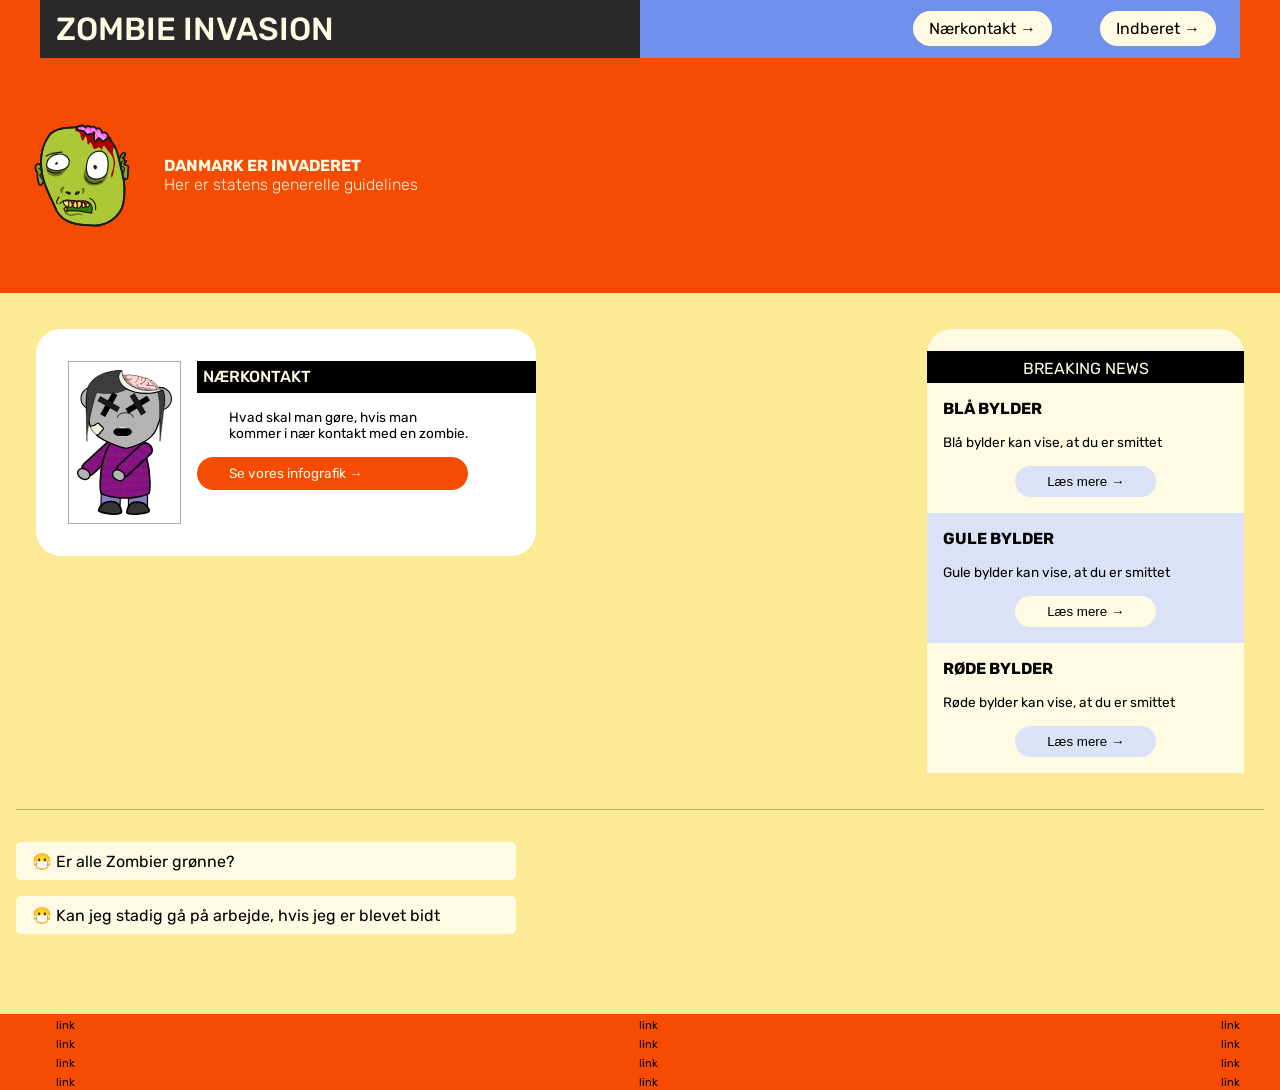
<file: index.html>
<!DOCTYPE html>
<html lang="da">

<head>
  <meta charset="UTF-8">
  <meta name="viewport" content="width=device-width, initial-scale=1.0">
  <link rel="stylesheet" href="css/custom.css">
  <link rel="stylesheet" href="css/fonts.css">
  <link rel="stylesheet" href="css/general.css">
  <link rel="stylesheet" href="css/layout.css">
  <link rel="stylesheet" href="css/frontpage.css">
  <link rel="stylesheet" href="css/burger.css">
  <link rel="stylesheet" href="css/cards.css">
  <link rel="icon" type="image/png" href="img/fav.png">
  <title>Emergency Site</title>
</head>

<body id="frontpage">
  <header>
    <nav>
      <div id="logotype-wrapper" class="logo">
        <a href="index.html"> ZOMBIE INVASION </a>
      </div>
      <ul class="menu">
        <li><a class="menuItem" href="instruction.html">Nærkontakt</a></li>
        <li><a class="menuItem" href="register.html">Indberet</a></li>
      </ul>
      <button class="burger">
        <span class="line"></span>
        <span class="line"></span>
        <span class="line"></span>
      </button>
    </nav>
  </header>

  <main id="frontpage">
    <!-- Header sektion med logo -->
    <section id="frontpage-header">
      <img id="logo" src="img/logo.svg" alt="">
      <div id="frontpage-header-text">
        <p>DANMARK ER INVADERET</p>
        <p>Her er statens generelle guidelines</p>
      </div>
    </section>

    <div id="main-wrapper">
      <!-- Artikler -->
      <section id="frontpage-articles">
        <article>
          <img src="img/zombie.svg" alt="En helt almindelig zombie">
          <div class="frontpage-articles-text">
            <h3>NÆRKONTAKT</h3>
            <p>Hvad skal man gøre, hvis man kommer i nær kontakt med en zombie.</p>
            <a href="instruction.html">Se vores infografik</a>
          </div>
        </article>
      </section>

      <!-- Nyheder (med popover) -->
      <section class="frontpage-news">
        <article>
          <h3>BLÅ BYLDER</h3>
          <p>Blå bylder kan vise, at du er smittet</p>
          <button href="#" popovertarget="news-1">Læs mere</button>
          <div id="news-1" popover>
            <h3>Ja det er helt rigtigt!</h3>
            <p>Ingen havde set det komme - Selv de bedste læger i verden havde overset det, men det viser sig faktisk at
              bordtennisstore, blå, skvulpende bylder kan indikere, at der er noget galt.</p>
            <p>"Hvordan skal vi regne med nogetsomhelst?" udbryder statsamtets øverste sundhedsmedarbejder: Overlæge Ken
              E'dee, der selv er kendt for at have haft bylder stort set alle steder på kroppen.</p>
            <button popovertarget="news-1">Luk</button>
          </div>
        </article>
        <article>
          <h3>GULE BYLDER</h3>
          <p>Gule bylder kan vise, at du er smittet</p>
          <button href="#">Læs mere</button>
        </article>
        <article>
          <h3>RØDE BYLDER</h3>
          <p>Røde bylder kan vise, at du er smittet</p>
          <button href="#">Læs mere</button>
        </article>
      </section>
    </div>

    <!-- FAQ (med accordion) -->
    <div id="faq-wrapper">
      <details name="fag-q">
        <summary>Er alle Zombier grønne?</summary>
        <div>Ja</div>
      </details>
      <details name="fag-q">
        <summary>Kan jeg stadig gå på arbejde, hvis jeg er blevet bidt</summary>
        <div>Det kommer lidt an på, hvilket arbejde du har. </div>
      </details>
    </div>

  </main>

  <footer>
    <nav>
      <ul>
        <li><a href="#">link</a></li>
        <li><a href="#">link</a></li>
        <li><a href="#">link</a></li>
        <li><a href="#">link</a></li>
      </ul>
      <ul>
        <li><a href="#">link</a></li>
        <li><a href="#">link</a></li>
        <li><a href="#">link</a></li>
        <li><a href="#">link</a></li>
      </ul>
      <ul>
        <li><a href="#">link</a></li>
        <li><a href="#">link</a></li>
        <li><a href="#">link</a></li>
        <li><a href="#">link</a></li>
      </ul>
    </nav>
  </footer>

  <script src="js/burger.js"></script>
</body>

</html>
</file>
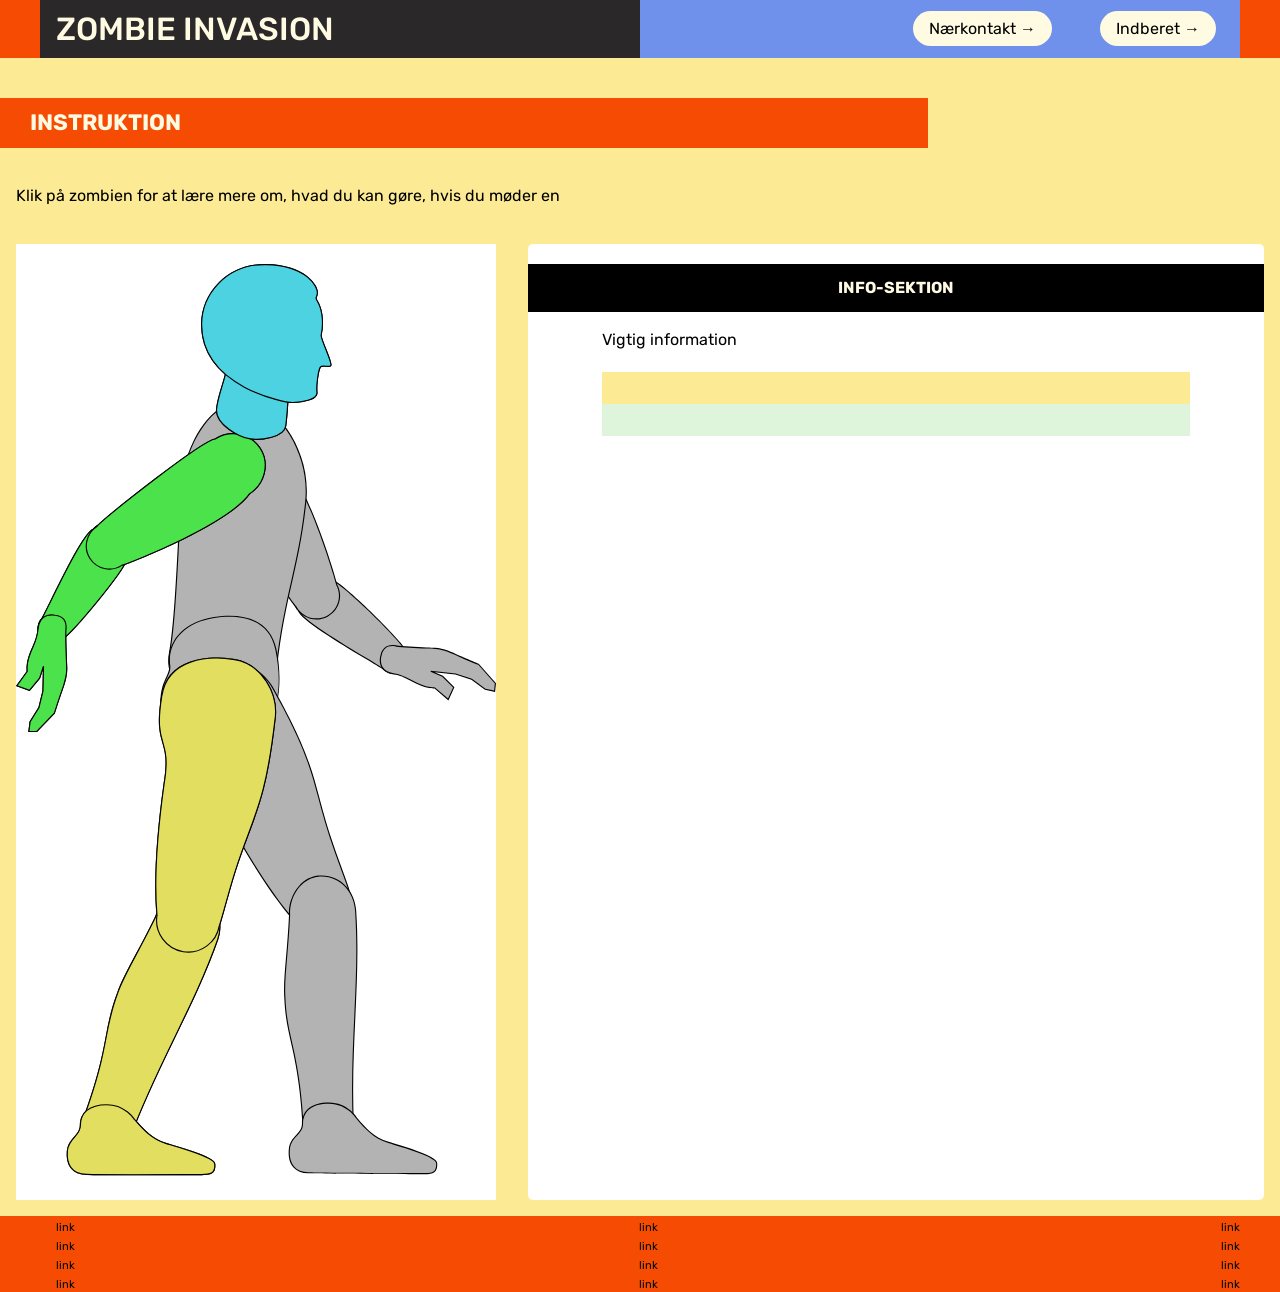
<file: instruction.html>
<!DOCTYPE html>
<html lang="da">

<head>
  <meta charset="UTF-8">
  <meta name="viewport" content="width=device-width, initial-scale=1.0">
  <link rel="stylesheet" href="css/custom.css">
  <link rel="stylesheet" href="css/fonts.css">
  <link rel="stylesheet" href="css/general.css">
  <link rel="stylesheet" href="css/layout.css">
  <link rel="stylesheet" href="css/burger.css">
  <link rel="stylesheet" href="css/cards.css">
  <link rel="stylesheet" href="css/infographic.css">
  <link rel="icon" type="image/png" href="img/fav.png">
  <title>Emergency Site</title>
</head>

<body id="instruction">
  <header>
    <nav>
      <div id="logotype-wrapper" class="logo">
        <a href="index.html"> ZOMBIE INVASION </a>
      </div>
      <ul class="menu">
        <li><a class="menuItem" href="instruction.html">Nærkontakt </a></li>
        <li><a class="menuItem" href="register.html">Indberet</a></li>
      </ul>
      <button class="burger">
        <span class="line"></span>
        <span class="line"></span>
        <span class="line"></span>
      </button>
    </nav>
  </header>

  <main class="info_main">
    <h1>INSTRUKTION</h1>
    <p>Klik på zombien for at lære mere om, hvad du kan gøre, hvis du møder en</p>
    <section class="info-graphic">
      <svg id="Layer_2" data-name="Layer 2" xmlns="http://www.w3.org/2000/svg" viewBox="0 0 534.85 1015.46">
        <defs>
          <style>
            .cls-1,
            .cls-2 {
              fill: #4cd2e0;
            }

            .cls-3 {
              fill: #b3b3b3;
            }

            .cls-4 {
              fill: #4be24b;
            }

            .cls-4,
            .cls-5,
            .cls-2 {
              stroke: #000;
              stroke-width: 1.25px;
            }

            .cls-5 {
              fill: #e2de60;
            }
          </style>
        </defs>
        <g id="Figur_all">
          <g id="Larm">
            <g>
              <path class="cls-3"
                d="M316.57,350.94c-9.9,9.14-11.02,25.25-1.88,35.15,3.17,12.84,82.32,56.67,94.52,65.25,6.07,6.58,16.44,6.89,23.02.82,6.58-6.07,7.1-16.43,1.03-23.01-7.58-12.85-68.94-73.1-81.49-77.29-9.13-9.9-25.29-10.07-35.19-.93Z" />
              <path
                d="M421.09,457.15c-4.52,0-9-1.79-12.29-5.33-3.1-2.17-10.45-6.59-19.73-12.16-28.73-17.26-72.08-43.29-74.93-53.25-4.44-4.87-6.66-11.33-6.26-18.21.4-6.77,3.41-13.22,8.28-17.71h0c4.87-4.49,11.56-7,18.32-6.84,6.89.15,13.15,2.88,17.65,7.69,13.38,4.78,74.51,65.5,81.64,77.45,6.25,6.82,5.76,17.51-1.1,23.84-3.28,3.03-7.43,4.52-11.56,4.52ZM316.57,350.94l.42.46c-4.63,4.27-7.5,10.42-7.88,16.87-.39,6.59,1.76,12.77,6.04,17.4l.11.12.04.16c2.3,9.33,47.44,36.44,74.4,52.64,9.36,5.62,16.76,10.06,19.86,12.25l.1.09c5.83,6.31,15.76,6.67,22.13.78,6.37-5.88,6.81-15.81.99-22.12l-.08-.11c-7.96-13.49-69.25-73.03-81.15-77.01l-.15-.05-.11-.12c-4.27-4.63-10.26-7.26-16.86-7.41-6.46-.13-12.81,2.23-17.45,6.51l-.42-.46Z" />
            </g>
            <g>
              <path class="cls-3"
                d="M311.94,381.8c-10.06-11.02-85.81-124.76-86.17-139.36-9.42-17.66-3.09-39.81,14.57-49.23,17.67-9.41,39.84-1.81,49.26,15.85,31.99,27.25,64.35,134.09,67.89,148.59,6.67,12.52,1.94,28.07-10.58,34.74-12.52,6.67-28.3,1.93-34.97-10.59Z" />
              <path
                d="M334.76,396.06c-9.44,0-18.57-5.04-23.33-13.9-5.37-5.93-27.58-38.43-46.73-68.36-14.59-22.81-39.05-62.26-39.54-71.2-9.56-18.08-2.9-40.47,14.89-49.95,17.79-9.48,40.22-2.3,50.05,16,32,27.4,64.39,134.17,67.98,148.76,6.77,12.79,1.9,28.71-10.87,35.52-3.97,2.12-8.24,3.12-12.45,3.12ZM256.81,189.72c-5.5,0-11.04,1.3-16.18,4.04-17.22,9.18-23.64,30.89-14.31,48.38l.07.13v.15c.37,14.77,77.3,129.42,86.01,138.96l.09.13c6.53,12.24,21.83,16.88,34.12,10.33,12.19-6.5,16.82-21.7,10.32-33.89l-.06-.15c-3.48-14.26-35.85-121.15-67.69-148.26l-.15-.18c-6.65-12.47-19.32-19.63-32.23-19.63Z" />
            </g>
            <g>
              <path class="cls-3"
                d="M406.73,436.36c1.81-8.59,7.55-12.37,16.19-10.87,9.47,1.64,33.39,2.27,44.03,2.84,10.71.59,22.68,6.79,27.4,8.88,4.73,2.09,21.12,8.95,21.12,8.95l18.72,21.2-.91,8.75-10.49-2.23-15.1-11.16-17.99-5.96-27.49-2.85,13.05,5.44,12.5,12.34-6.16,13.56-14.96-12.77s-8.97.36-20.68-5.48c-11.71-5.84-14.41-8.54-25.54-10.46-19.15-3.31-13.69-20.18-13.69-20.18Z" />
              <path
                d="M481.82,486.26l-15.42-13.15c-1.55.02-9.95-.17-20.73-5.55-2.8-1.4-5.08-2.61-7.1-3.69-6.38-3.4-9.89-5.27-18.27-6.72-6.14-1.06-10.46-3.6-12.85-7.56-3.57-5.91-1.53-12.79-1.34-13.4,1.88-8.87,7.88-12.89,16.91-11.33,7.16,1.24,22.91,1.91,34.4,2.4,3.69.16,7,.3,9.55.44,9.44.52,19.85,5.34,25.44,7.93.84.39,1.57.73,2.19,1,4.67,2.07,20.95,8.87,21.11,8.94l.13.06,19,21.51-1.01,9.72-11.31-2.4-15.13-11.18-17.83-5.91-23.18-2.4,9.31,3.93,12.81,12.65-6.69,14.72ZM466.85,471.84l14.52,12.38,5.64-12.4-12.1-11.95-12.94-5.39.31-1.2,27.63,2.88,18.17,6.05,14.99,11.08,9.68,2.06.81-7.78-18.44-20.89c-1.57-.66-16.55-6.92-21-8.9-.62-.27-1.36-.62-2.21-1.01-5.52-2.56-15.78-7.31-24.98-7.82-2.55-.14-5.85-.28-9.54-.44-11.53-.49-27.32-1.16-34.56-2.42-8.39-1.45-13.74,2.14-15.47,10.38l-.02.06c-.02.07-2.15,6.85,1.22,12.41,2.19,3.62,6.22,5.97,11.98,6.96,8.57,1.49,12.15,3.39,18.64,6.85,2.01,1.07,4.28,2.28,7.07,3.67,11.41,5.69,20.29,5.41,20.37,5.42h.25Z" />
            </g>
          </g>
          <g id="body">
            <g>
              <path class="cls-3"
                d="M267.87,154.75c20.14,5.32,61.08,51.47,54.98,110.12-7.67,73.6-24.19,106.11-32.72,185.92-3.19,29.92-31.63,45.6-66.39,40.79-34.76-4.82-58.3-29.63-52.72-57.92,8.5-43.11,10.98-170.58,14.58-196.65,3.62-26.07,28.86-96.35,82.26-82.25Z" />
              <path
                d="M236.02,493.07c-4.01,0-8.14-.29-12.37-.87-19.64-2.72-36.36-11.93-45.86-25.27-7.16-10.05-9.71-21.59-7.39-33.39,5.29-26.85,8.24-86.24,10.6-133.97,1.4-28.34,2.62-52.81,3.98-62.65,1.22-8.78,5.05-23.49,12.14-38.42,5.65-11.9,15.45-28.12,29.99-37.8,12.39-8.25,26.15-10.45,40.91-6.55,18.92,5,61.77,50.01,55.44,110.79-3.78,36.3-9.61,62.14-15.78,89.5-6.2,27.51-12.62,55.96-16.94,96.42-1.33,12.46-7.08,22.99-16.63,30.46-9.88,7.73-23.13,11.76-38.1,11.76ZM254.19,153.53c-9.34,0-18.17,2.74-26.38,8.21-14.3,9.52-23.96,25.54-29.55,37.29-7.03,14.8-10.83,29.36-12.03,38.05-1.35,9.78-2.56,34.23-3.97,62.54-2.37,47.77-5.31,107.21-10.62,134.15-2.26,11.45.22,22.66,7.18,32.42,9.31,13.06,25.71,22.08,45.01,24.76,19.68,2.72,37.27-1.05,49.52-10.64,9.28-7.25,14.86-17.49,16.16-29.6,4.33-40.52,10.75-69.01,16.96-96.56,6.16-27.32,11.98-53.13,15.75-89.36,2.64-25.4-3.59-51.91-17.56-74.66-8.83-14.38-24.16-31.4-36.96-34.78h0c-4.61-1.22-9.12-1.83-13.52-1.83Z" />
            </g>
            <g>
              <path class="cls-3"
                d="M242.7,550.29c-5.23,2.47-19.13,9.53-28.98,9.66-24.66.3-46.46-20.57-51.14-54.81-5.43-39.75,10.27-45,8.67-57.43-3.35-26.12,15.38-48.63,49.48-53.83,33.45-5.1,61.99,3.22,68.76,35.16,6.92,32.64,8.79,95.02-46.8,121.26Z" />
              <path
                d="M213.19,560.57c-25.74,0-46.76-22.67-51.22-55.35-3.52-25.74,1.73-37.05,5.57-45.31,2.04-4.39,3.65-7.86,3.1-12.12-3.53-27.51,16.57-49.43,50.01-54.53,38.67-5.9,63.34,6.76,69.47,35.65,2.69,12.7,6.28,37.8.04,63.31-6.68,27.29-22.55,47.02-47.18,58.64l-1.41.67c-6.05,2.9-18.63,8.93-27.83,9.05-.18,0-.36,0-.54,0ZM237.84,393.14c-6.14,0-11.99.59-17,1.35-32.72,4.99-52.39,26.35-48.95,53.13.59,4.62-1.08,8.23-3.21,12.81-3.77,8.12-8.93,19.24-5.46,44.61,4.38,32.04,24.89,54.27,49.98,54.27.18,0,.35,0,.52,0,8.93-.11,21.34-6.06,27.3-8.92l1.42-.68c15.36-7.25,64.1-37.36,46.45-120.56-6.22-29.3-30.29-36.02-51.05-36.02Z" />
            </g>
          </g>
          <g id="L_leg">
            <g>
              <path class="cls-3"
                d="M307.82,728.85c-8.67-10.08-36.33-42.51-78.86-123.53-24.32-49.53-32.07-23.45-59.13-78.09-19.21-38.04,15.46-67.16,42.27-80.46,26.81-13.3,62.41,1.85,75.71,28.66,46.59,83.87,41.89,99.53,62.01,162.22,7.15,22.27,19.99,54.85,21.11,60.07,8.6,17.35,1.51,38.38-15.83,46.98-17.34,8.6-38.67,1.49-47.28-15.85Z" />
              <path
                d="M339.44,749.01c-13.19,0-25.88-7.27-32.14-19.81-23.87-27.75-50.41-69.33-78.88-123.58-11.82-24.08-19.58-30.1-27.79-36.47-8.57-6.66-17.44-13.55-31.35-41.63-6.13-12.13-7.25-24.25-3.33-36.02,2.7-8.11,12.57-28.76,45.89-45.28,26.12-12.95,62.61.84,76.55,28.95,34.03,61.26,40.6,85.72,49.68,119.57,3.25,12.1,6.93,25.82,12.36,42.74,3.78,11.76,9.19,26.52,13.53,38.37,3.9,10.65,6.99,19.08,7.57,21.68,8.69,17.61,1.45,39.02-16.15,47.75-5.13,2.54-10.58,3.75-15.95,3.75ZM233.56,442.54c-7.36,0-14.6,1.52-21.16,4.78-32.89,16.32-42.61,36.59-45.26,44.56-3.81,11.44-2.71,23.24,3.26,35.06,13.78,27.83,22.53,34.63,31,41.2,8.33,6.47,16.19,12.58,28.13,36.9,28.45,54.2,54.95,95.72,78.77,123.39l.09.13c6.02,12.14,18.3,19.18,31.05,19.19,5.18,0,10.44-1.16,15.39-3.62,17.01-8.44,23.98-29.14,15.55-46.14l-.05-.15c-.52-2.42-3.62-10.88-7.54-21.59-4.35-11.87-9.76-26.64-13.55-38.42-5.44-16.94-9.12-30.68-12.38-42.79-9.06-33.76-15.61-58.16-49.58-119.31-10.15-20.46-32.45-33.19-53.72-33.19Z" />
            </g>
            <g>
              <path class="cls-3"
                d="M337.52,682.02c-20.17,1.34-34.24,23.7-32.69,43.86-2.11,43.14-6.77,71.45-5.23,91.93,1.99,47.62,15.63,56.71,20.57,145.82,1.13,14.73,16.2,26.84,30.93,25.7,14.73-1.13,26-14.01,24.86-28.73-4.2-89.88,7.88-161.84,2.39-241.01-1.55-20.15-16.8-39.17-40.83-37.58Z" />
              <path
                d="M349.19,990.04c-6.63,0-13.48-2.54-19.05-7.12-6.18-5.08-10.04-12.09-10.59-19.24-2.81-50.6-8.52-75.81-13.11-96.06-3.54-15.65-6.61-29.17-7.47-49.78-.92-12.16.35-27.17,1.97-46.18,1.12-13.24,2.4-28.24,3.26-45.81-.89-11.49,3.19-23.71,10.9-32.62,6.13-7.08,14.08-11.28,22.38-11.83l.04.62-.04-.62c24.94-1.66,39.98,18.42,41.5,38.16,2.81,40.52,1.04,78.75-.83,119.23-1.77,38.3-3.61,77.91-1.56,121.8.56,7.26-1.8,14.33-6.64,19.9-4.82,5.55-11.5,8.92-18.81,9.48-.65.05-1.3.07-1.96.07ZM337.57,682.64c-8.08.54-15.52,4.48-21.51,11.4-7.39,8.53-11.45,20.71-10.6,31.78-.86,17.67-2.13,32.69-3.26,45.93-1.61,18.95-2.88,33.92-1.97,46,.86,20.52,3.91,33.99,7.44,49.58,4.6,20.3,10.32,45.56,13.13,96.26.52,6.79,4.22,13.48,10.14,18.35,5.88,4.83,13.21,7.29,20.12,6.76,6.97-.54,13.35-3.75,17.96-9.05,4.62-5.32,6.87-12.07,6.33-19-2.05-43.97-.22-83.61,1.55-121.94,1.87-40.44,3.64-78.63.84-119.08-1.47-19.13-16.03-38.57-40.17-37h0Z" />
            </g>
            <g>
              <path class="cls-3"
                d="M379.47,951.59c8.7,10.09,18.64,22.07,35.52,27.21,16.89,5.14,53.16,15.43,53.74,22.96.86,11.4-5.73,11.86-15.13,11.79-9.4-.07-109.67-.18-127.85-.94-17.09-.72-22.47-12.08-21.11-26.48,1.36-14.41,14.53-16.19,14.62-28.09.1-13.79,9.57-23.12,29.63-22.98,20.68.15,30.59,16.52,30.59,16.52Z" />
              <path
                d="M454.77,1014.19c-.39,0-.79,0-1.19,0-1.85-.01-7.25-.03-14.85-.05-31.95-.09-98.42-.28-113.02-.89-7.43-.31-13.08-2.63-16.8-6.89-4.09-4.68-5.74-11.51-4.91-20.28.71-7.58,4.69-11.85,8.19-15.61,3.28-3.53,6.39-6.86,6.43-12.43.11-15.02,10.97-23.6,29.81-23.6.15,0,.3,0,.44,0,20.23.15,30.46,15.78,31.09,16.78l.73.84c8.56,9.94,18.25,21.2,34.47,26.14,1.35.41,2.83.86,4.41,1.33,24.9,7.5,49.26,15.39,49.77,22.18.33,4.35-.4,7.43-2.24,9.39-2.55,2.73-6.9,3.08-12.34,3.08ZM348.42,935.7c-18.3,0-28.43,7.93-28.54,22.36-.04,6.06-3.31,9.56-6.76,13.27-3.53,3.79-7.19,7.72-7.86,14.87-.8,8.42.75,14.92,4.6,19.33,3.48,3.99,8.83,6.16,15.91,6.46,14.57.61,81.03.8,112.97.89,7.61.02,13,.04,14.86.05,5.68.04,10.22-.13,12.6-2.68,1.58-1.69,2.21-4.46,1.9-8.44-.5-6.5-31.97-15.98-48.88-21.07-1.58-.47-3.06-.92-4.41-1.33-16.57-5.04-26.39-16.45-35.06-26.52l-.82-.96c-.1-.16-9.98-16.07-30.06-16.22-.15,0-.3,0-.46,0Z" />
            </g>
          </g>
          <g id="head">
            <g>
              <path class="cls-3"
                d="M279.48,95.64c-17.36-2.57-41.95,5.2-45.23,23.09-2.38,12.96-9.09,27.69-10.75,42.76-1.86,16.83,25.11,31.58,37.51,33.42,12.4,1.83,37.68-2.04,39.51-14.44,2.29-15.5,2.21-36.42,5.03-51.21,2.82-14.79-12.21-31.58-26.07-33.63Z" />
              <path
                d="M267.66,195.98c-2.45,0-4.74-.15-6.74-.45-6.89-1.02-16.92-5.63-24.38-11.2-9.64-7.2-14.49-15.34-13.65-22.9.96-8.74,3.59-17.29,6.13-25.56,1.86-6.06,3.63-11.79,4.63-17.25,1.52-8.32,7.81-15.31,17.69-19.68,8.59-3.8,19.15-5.27,28.24-3.92h0c7.63,1.13,15.75,6.59,21.2,14.25,4.69,6.6,6.61,13.75,5.4,20.12-1.53,8.06-2.22,18.11-2.88,27.83-.54,8.02-1.11,16.31-2.15,23.35-1.59,10.75-19.94,15.41-33.48,15.41ZM272.69,95.79c-7.08,0-14.51,1.5-20.86,4.31-9.5,4.2-15.52,10.86-16.97,18.76-1.01,5.53-2.78,11.29-4.66,17.39-2.52,8.21-5.14,16.7-6.08,25.33-1.81,16.41,25.12,30.98,36.98,32.73,12.35,1.83,37.07-2.18,38.8-13.91,1.03-6.99,1.59-15.26,2.14-23.25.66-9.76,1.35-19.85,2.9-27.98,1.15-6.03-.69-12.83-5.19-19.16-5.25-7.39-13.06-12.65-20.36-13.73h0c-2.16-.32-4.41-.48-6.7-.48Z" />
            </g>
            <g>
              <path class="cls-3"
                d="M206.84,68.38c-.4-33.89,27.48-69.06,72.6-67.71,45.11,1.34,57.24,25.09,56.32,31.95-.93,6.86-2.83,4.05-.35,8.14,7.6,12.57,6.56,29.14,4.83,37.22-.21.98-.2,2.28,0,3.14,1.56,7.28,12.5,29.72,10.51,32.14-1.99,2.42-9.66-1.36-11.68,1.68-2.01,3.05-4.6,19.25-3.73,28.07.87,8.82-18.68,11.1-26.85,11.37-8.17.27-100.81-16.66-101.63-86Z" />
              <path
                d="M308.2,155.01c-7.86,0-51.68-8.83-78.84-34.81-15.12-14.47-22.91-31.9-23.15-51.82-.21-17.89,7.23-35.58,20.42-48.53C240.26,6.47,259.03-.58,279.45.04c31.07.93,45.33,12.41,51.06,19.17,4.57,5.39,6.24,10.66,5.85,13.49-.41,3-1,4.22-1.35,4.96q-.34.71.91,2.77c7.08,11.71,7.07,27.61,4.91,37.67-.18.85-.19,2.06,0,2.88.62,2.88,2.73,8.17,4.96,13.78,4.65,11.67,6.71,17.33,5.42,18.9-1.15,1.41-3.5,1.15-5.99.87-2.36-.26-4.8-.53-5.65.76-1.88,2.84-4.51,18.79-3.63,27.66.17,1.76-.38,3.37-1.63,4.8-5.62,6.41-23.77,7.19-25.82,7.26-.09,0-.19,0-.29,0ZM207.47,68.37c.23,19.57,7.89,36.7,22.76,50.93,27.23,26.05,71.31,34.72,78.22,34.46,7.24-.24,20.64-1.95,24.92-6.83,1.03-1.18,1.47-2.44,1.33-3.85-.86-8.7,1.64-25.15,3.83-28.47,1.28-1.93,4.1-1.61,6.83-1.31,2.05.23,4.16.46,4.89-.42.95-1.16-3-11.08-5.62-17.64-2.25-5.65-4.38-10.99-5.02-13.98-.21-.99-.21-2.39,0-3.4,2.12-9.84,2.14-25.37-4.75-36.76-1.42-2.35-1.58-2.7-.97-3.97.32-.67.86-1.78,1.24-4.58.34-2.55-1.24-7.41-5.57-12.51-5.6-6.6-19.57-17.82-50.15-18.73-20.08-.59-38.52,6.31-51.91,19.46-12.94,12.71-20.25,30.07-20.04,47.62Z" />
            </g>
            <path
              d="M329.69,88.44c-1.09-.16-1.46-3.82-.83-8.18.63-4.36,2.02-7.77,3.11-7.61,1.09.16,1.46,3.82.84,8.18-.63,4.36-2.03,7.77-3.12,7.61Z" />
          </g>
          <g id="R_leg">
            <g>
              <path class="cls-3"
                d="M202.1,702.01c-19.05-6.75-40.83,8.21-47.38,27.33-19.02,38.78-34.51,62.93-41.2,82.35-17.02,44.52-8.1,58.26-38.84,142.06-4.79,13.97,4.26,31.06,18.23,35.85,13.97,4.79,29.41-2.57,34.2-16.54,31.73-84.2,71.3-145.5,97.6-220.37,6.56-19.12.08-42.63-22.62-50.67Z" />
              <path
                d="M101.69,991.7c-3.02,0-6.05-.5-8.98-1.51-6.86-2.35-12.87-7.74-16.51-14.79-3.67-7.12-4.44-15.08-2.11-21.86,17.46-47.58,22.19-72.99,25.99-93.41,2.94-15.78,5.48-29.4,12.85-48.67,3.97-11.53,11.09-24.82,20.1-41.64,6.27-11.71,13.38-24.98,21.12-40.77,3.73-10.9,12.32-20.52,22.93-25.64,8.43-4.07,17.39-4.78,25.23-2.01h0c23.54,8.35,29.43,32.75,23,51.47-13.46,38.33-30.22,72.73-47.96,109.16-16.79,34.47-34.15,70.12-49.65,111.24-2.36,6.89-7.33,12.45-13.97,15.65-3.82,1.84-7.92,2.77-12.04,2.77ZM192.38,700.97c-4.84,0-9.83,1.2-14.76,3.58-10.16,4.91-18.72,14.48-22.32,24.99-7.78,15.88-14.9,29.16-21.17,40.88-8.98,16.77-16.08,30.01-20.02,41.47-7.34,19.19-9.87,32.76-12.79,48.47-3.81,20.46-8.56,45.93-26.04,93.6-2.21,6.44-1.46,14.05,2.05,20.86,3.48,6.76,9.24,11.93,15.8,14.18,6.61,2.27,13.74,1.84,20.07-1.21,6.34-3.05,11.08-8.36,13.34-14.95,15.52-41.19,32.9-76.86,49.7-111.36,17.73-36.39,34.47-70.77,47.91-109.02,6.22-18.15.55-41.8-22.24-49.87h0c-3.06-1.09-6.25-1.63-9.5-1.63Z" />
            </g>
            <g>
              <path class="cls-3"
                d="M131.91,953.14c8.76,10.04,18.77,21.97,35.69,27,16.91,5.04,53.25,15.12,53.87,22.64.93,11.4-5.66,11.9-15.06,11.88-9.4-.02-109.68.47-127.86-.19-17.09-.62-22.54-11.94-21.27-26.36,1.28-14.41,14.44-16.27,14.46-28.18.02-13.79,9.44-23.17,29.49-23.15,20.68.03,30.68,16.34,30.68,16.34Z" />
              <path
                d="M129.71,1015.46c-22.9,0-43.76-.08-51.18-.35-7.43-.27-13.1-2.55-16.84-6.79-4.11-4.66-5.81-11.47-5.03-20.25.67-7.58,4.62-11.87,8.1-15.65,3.26-3.55,6.35-6.9,6.35-12.47.02-15.11,10.97-23.77,30.03-23.77h.09c20.23.03,30.55,15.6,31.18,16.59l.75.86c8.61,9.88,18.37,21.08,34.61,25.92,1.33.4,2.78.82,4.33,1.28,24.99,7.36,49.43,15.12,49.99,21.91.36,4.36-.36,7.43-2.18,9.41-2.71,2.94-7.52,3.17-13.5,3.15-1.88-.01-7.39.01-15.14.04-15.62.05-39.53.12-61.56.12ZM101.14,937.43c-18.54,0-28.75,7.99-28.77,22.52,0,6.06-3.25,9.59-6.69,13.32-3.51,3.81-7.14,7.76-7.77,14.91-.74,8.42.84,14.92,4.72,19.31,3.5,3.97,8.87,6.11,15.94,6.37,14.53.52,80.83.32,112.69.22,7.76-.02,13.27-.04,15.15-.04,5.67,0,10.21-.19,12.58-2.75,1.57-1.7,2.18-4.47,1.85-8.46-.53-6.5-32.12-15.81-49.09-20.81-1.54-.46-3-.88-4.33-1.28-16.58-4.94-26.47-16.28-35.2-26.29l-.85-.98c-.1-.16-10.08-16.01-30.15-16.04h-.09Z" />
            </g>
            <g>
              <path class="cls-3"
                d="M157.12,725.84c-1.18-13.24-4.76-55.71,7.87-146.33,9.09-54.43-12.4-37.75-2.56-97.92,6.54-42.11,51.7-45.59,81.24-40.77,29.54,4.81,49.65,37.86,44.83,67.4-11,95.31-23.94,105.3-44.11,167.97-7.16,22.27-15.71,56.23-17.85,61.12-3.11,19.11-21.13,32.08-40.24,28.96-19.11-3.11-32.31-21.32-29.2-40.43Z" />
              <path
                d="M192.04,767.37c-1.93,0-3.88-.16-5.82-.47-9.41-1.53-17.7-6.67-23.34-14.46-5.63-7.78-7.89-17.23-6.39-26.61-3.23-36.45-.58-85.7,7.89-146.4,4.42-26.46,1.62-35.87-1.33-45.83-3.09-10.41-6.28-21.17-1.23-52.1,2.09-13.43,8.24-23.94,18.28-31.22,6.92-5.02,26.97-16.05,63.68-10.06,14.03,2.28,27.05,11.29,35.73,24.71,8.48,13.11,11.99,28.94,9.63,43.41-8.03,69.62-16.94,93.32-29.28,126.13-4.41,11.73-9.41,25.03-14.85,41.94-3.78,11.76-7.98,26.9-11.36,39.07-3.03,10.93-5.43,19.58-6.48,22.04-1.55,9.38-6.64,17.59-14.36,23.15-6.14,4.42-13.35,6.73-20.77,6.73ZM223.34,439.72c-23.55,0-37.11,7.64-42.51,11.56-9.76,7.08-15.74,17.31-17.78,30.41-5.01,30.65-1.86,41.27,1.19,51.54,3,10.11,5.83,19.66,1.37,46.38-8.46,60.63-11.1,109.82-7.87,146.18v.08s0,.08,0,.08c-1.48,9.07.71,18.21,6.15,25.75,5.44,7.53,13.44,12.49,22.52,13.96,9.08,1.48,18.19-.66,25.65-6.04,7.46-5.37,12.39-13.33,13.87-22.41l.04-.15c.99-2.27,3.4-10.95,6.45-21.94,3.38-12.18,7.59-27.34,11.38-39.12,5.45-16.94,10.45-30.25,14.87-41.99,12.3-32.72,21.19-56.36,29.21-125.86,2.31-14.2-1.13-29.71-9.44-42.56-8.48-13.12-21.19-21.92-34.87-24.15-7.43-1.21-14.16-1.72-20.23-1.72Z" />
            </g>
          </g>
          <g id="R_arm">
            <g>
              <path class="cls-3"
                d="M121.23,294.47c-9.92-9.11-26.08-8.9-35.19,1.03-12.53,4.22-49.69,86.71-57.24,99.58-6.06,6.59-5.51,16.95,1.08,23.01,6.6,6.05,16.96,5.72,23.01-.88,12.18-8.62,67.16-74.74,70.3-87.58,9.11-9.92,7.95-26.03-1.97-35.15Z" />
              <path
                d="M40.99,423.03c-4.12,0-8.25-1.49-11.53-4.49-6.88-6.32-7.4-17-1.16-23.84,1.91-3.27,5.7-10.95,10.49-20.67,14.83-30.06,37.2-75.41,46.89-79.08,4.49-4.83,10.74-7.58,17.63-7.74,6.78-.16,13.46,2.31,18.34,6.79h0c4.88,4.48,7.91,10.93,8.33,17.7.42,6.88-1.78,13.34-6.21,18.22-3.66,13.73-59.13,79.66-70.45,87.75-3.29,3.56-7.8,5.36-12.32,5.36ZM103.95,288.46c-.2,0-.4,0-.6,0-6.6.16-12.58,2.81-16.84,7.45l-.11.12-.15.05c-9.11,3.07-32.41,50.29-46.33,78.5-4.83,9.79-8.65,17.52-10.57,20.8l-.08.11c-5.81,6.33-5.34,16.25,1.04,22.12,6.39,5.86,16.32,5.49,22.13-.84l.1-.09c12.78-9.05,67.07-75.03,70.05-87.22l.04-.16.11-.12c4.27-4.64,6.39-10.83,5.99-17.41-.39-6.44-3.28-12.59-7.92-16.85h0c-4.5-4.13-10.61-6.47-16.86-6.47Z" />
            </g>
            <g>
              <path class="cls-3"
                d="M90.1,292.4c10.15-10.94,117.25-95.81,131.78-97.37,16.83-10.84,39.42-6.37,50.27,10.46,10.84,16.83,5.09,39.56-11.74,50.4-24.52,34.13-128.33,75.19-142.48,79.91-11.92,7.68-27.81,4.24-35.49-7.67-7.68-11.92-4.26-28.04,7.67-35.72Z" />
              <path
                d="M104.06,340.51c-8.65,0-17.13-4.25-22.15-12.05-7.9-12.26-4.4-28.64,7.79-36.55,5.47-5.84,36.02-30.66,64.27-52.21,21.53-16.42,58.83-44.05,67.69-45.28,17.23-11.02,40.09-6.22,51.01,10.72,10.92,16.95,5.61,39.89-11.82,51.2-24.67,34.15-128.4,75.24-142.65,80.02-4.38,2.8-9.29,4.14-14.14,4.14ZM241.85,189.76c-6.72,0-13.54,1.88-19.64,5.8l-.12.08-.15.02c-14.69,1.58-122.6,87.71-131.39,97.18l-.12.1c-11.66,7.52-15.02,23.15-7.48,34.86,7.48,11.61,23.02,14.97,34.63,7.49l.14-.07c13.92-4.65,117.77-45.72,142.17-79.69l.17-.16c16.93-10.91,22.11-33.13,11.55-49.54-6.71-10.41-18.09-16.07-29.76-16.07Z" />
            </g>
            <g>
              <path class="cls-3"
                d="M43.54,391.36c8.71,1.09,12.95,6.5,12.17,15.24-.85,9.57.49,33.46.8,44.11.3,10.72-4.89,23.16-6.59,28.04-1.7,4.89-7.17,21.79-7.17,21.79l-19.58,20.4-8.8-.18,1.36-10.64,9.87-15.97,4.46-18.42.57-27.63-4.34,13.45-11.27,13.47-14.02-5.02,11.49-15.97s-1.1-8.91,3.76-21.06c4.86-12.15,7.32-15.06,8.32-26.31,1.72-19.35,18.98-15.3,18.98-15.3Z" />
              <path
                d="M23.43,521.59l-9.77-.2,1.46-11.47,9.89-16,4.42-18.26.48-23.3-3.15,9.6-11.55,13.81-15.22-5.45,11.83-16.45c-.15-1.56-.65-9.93,3.82-21.12,1.16-2.91,2.19-5.28,3.09-7.38,2.86-6.64,4.44-10.3,5.19-18.76.55-6.2,2.73-10.72,6.47-13.43,5.59-4.04,12.62-2.58,13.24-2.44,9,1.14,13.5,6.79,12.69,15.91-.64,7.24-.01,22.99.45,34.49.15,3.69.28,7,.35,9.55.26,9.45-3.69,20.22-5.81,26.01-.32.87-.6,1.63-.82,2.26-1.67,4.82-7.11,21.61-7.17,21.78l-.04.14-19.87,20.7ZM15.08,520.16l7.82.16,19.29-20.1c.53-1.62,5.54-17.06,7.13-21.67.22-.64.5-1.4.82-2.28,2.09-5.71,5.99-16.33,5.73-25.54-.07-2.55-.21-5.85-.35-9.54-.46-11.53-1.09-27.33-.44-34.65.76-8.48-3.26-13.52-11.62-14.56h-.06c-.07-.03-7.01-1.58-12.26,2.22-3.43,2.48-5.43,6.69-5.95,12.51-.77,8.67-2.38,12.39-5.29,19.15-.9,2.09-1.92,4.45-3.07,7.34-4.73,11.84-3.73,20.66-3.72,20.75l.03.24-11.15,15.49,12.83,4.6,10.91-13.04,4.31-13.34,1.22.21-.59,27.77-4.53,18.6-9.8,15.86-1.25,9.82Z" />
            </g>
          </g>
        </g>
        <g id="R_leg-2" data-name="R_leg">
          <g id="R_leg-3" data-name="R_leg">
            <path class="cls-5"
              d="M202.1,702.01c-19.05-6.75-40.83,8.21-47.38,27.33-19.02,38.78-34.51,62.93-41.2,82.35-17.02,44.52-8.1,58.26-38.84,142.06-4.79,13.97,4.26,31.06,18.23,35.85,13.97,4.79,29.41-2.57,34.2-16.54,31.73-84.2,71.3-145.5,97.6-220.37,6.56-19.12.08-42.63-22.62-50.67Z" />
            <path class="cls-5"
              d="M131.91,953.14c8.76,10.04,18.77,21.97,35.69,27,16.91,5.04,53.25,15.12,53.87,22.64.93,11.4-5.66,11.9-15.06,11.88-9.4-.02-109.68.47-127.86-.19-17.09-.62-22.54-11.94-21.27-26.36,1.28-14.41,14.44-16.27,14.46-28.18.02-13.79,9.44-23.17,29.49-23.15,20.68.03,30.68,16.34,30.68,16.34Z" />
            <path class="cls-5"
              d="M157.12,725.84c-1.18-13.24-4.76-55.71,7.87-146.33,9.09-54.43-12.4-37.75-2.56-97.92,6.54-42.11,51.7-45.59,81.24-40.77,29.54,4.81,49.65,37.86,44.83,67.4-11,95.31-23.94,105.3-44.11,167.97-7.16,22.27-15.71,56.23-17.85,61.12-3.11,19.11-21.13,32.08-40.24,28.96-19.11-3.11-32.31-21.32-29.2-40.43Z" />
          </g>
        </g>
        <g id="R_arm-2" data-name="R_arm">
          <g id="Rarm">
            <path class="cls-4"
              d="M121.23,294.47c-9.92-9.11-26.08-8.9-35.19,1.03-12.53,4.22-49.69,86.71-57.24,99.58-6.06,6.59-5.51,16.95,1.08,23.01,6.6,6.05,16.96,5.72,23.01-.88,12.18-8.62,67.16-74.74,70.3-87.58,9.11-9.92,7.95-26.03-1.97-35.15Z" />
            <path class="cls-4"
              d="M90.1,292.4c10.15-10.94,117.25-95.81,131.78-97.37,16.83-10.84,39.42-6.37,50.27,10.46,10.84,16.83,5.09,39.56-11.74,50.4-24.52,34.13-128.33,75.19-142.48,79.91-11.92,7.68-27.81,4.24-35.49-7.67-7.68-11.92-4.26-28.04,7.67-35.72Z" />
            <path class="cls-4"
              d="M43.54,391.36c8.71,1.09,12.95,6.5,12.17,15.24-.85,9.57.49,33.46.8,44.11.3,10.72-4.89,23.16-6.59,28.04-1.7,4.89-7.17,21.79-7.17,21.79l-19.58,20.4-8.8-.18,1.36-10.64,9.87-15.97,4.46-18.42.57-27.63-4.34,13.45-11.27,13.47-14.02-5.02,11.49-15.97s-1.1-8.91,3.76-21.06c4.86-12.15,7.32-15.06,8.32-26.31,1.72-19.35,18.98-15.3,18.98-15.3Z" />
          </g>
        </g>
        <g id="Head">
          <g id="head-2" data-name="head">
            <path class="cls-2"
              d="M279.48,95.64c-17.36-2.57-41.95,5.2-45.23,23.09-2.38,12.96-9.09,27.69-10.75,42.76-1.86,16.83,25.11,31.58,37.51,33.42,12.4,1.83,37.68-2.04,39.51-14.44,2.29-15.5,2.21-36.42,5.03-51.21,2.82-14.79-12.21-31.58-26.07-33.63Z" />
            <path class="cls-2"
              d="M206.84,68.38c-.4-33.89,27.48-69.06,72.6-67.71,45.11,1.34,57.24,25.09,56.32,31.95-.93,6.86-2.83,4.05-.35,8.14,7.6,12.57,6.56,29.14,4.83,37.22-.21.98-.2,2.28,0,3.14,1.56,7.28,12.5,29.72,10.51,32.14-1.99,2.42-9.66-1.36-11.68,1.68-2.01,3.05-4.6,19.25-3.73,28.07.87,8.82-18.68,11.1-26.85,11.37-8.17.27-100.81-16.66-101.63-86Z" />
            <path class="cls-1"
              d="M329.69,88.44c-1.09-.16-1.46-3.82-.83-8.18.63-4.36,2.02-7.77,3.11-7.61,1.09.16,1.46,3.82.84,8.18-.63,4.36-2.03,7.77-3.12,7.61Z" />
          </g>
        </g>
      </svg>
    </section>
    <section class="info-text">
      <h2>INFO-SEKTION</h2>
      <article>
        <p class="info-subheadline">Vigtig information</p>
      </article>
      <aside id="efficiency" class="info-box"></aside>
      <aside id="requirement" class="info-box"></aside>
    </section>
  </main>

  <footer>
    <nav>
      <ul>
        <li><a href="#">link</a></li>
        <li><a href="#">link</a></li>
        <li><a href="#">link</a></li>
        <li><a href="#">link</a></li>
      </ul>
      <ul>
        <li><a href="#">link</a></li>
        <li><a href="#">link</a></li>
        <li><a href="#">link</a></li>
        <li><a href="#">link</a></li>
      </ul>
      <ul>
        <li><a href="#">link</a></li>
        <li><a href="#">link</a></li>
        <li><a href="#">link</a></li>
        <li><a href="#">link</a></li>
      </ul>
    </nav>
  </footer>

  <script src="js/main.js"></script>
</body>

</html>
</file>
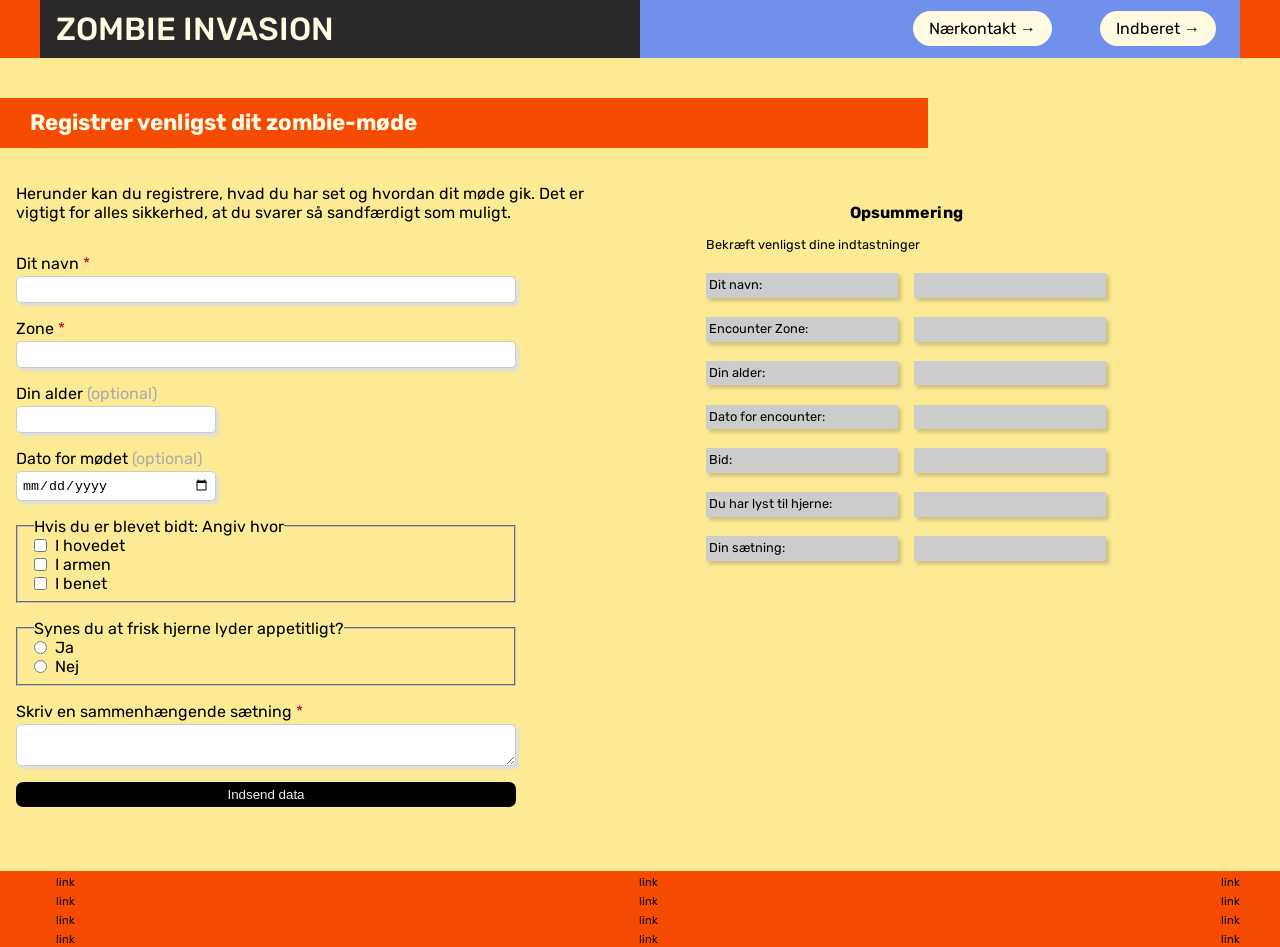
<file: register.html>
<!DOCTYPE html>
<html lang="da">

<head>
  <meta charset="UTF-8">
  <meta name="viewport" content="width=device-width, initial-scale=1.0">
  <link rel="stylesheet" href="css/custom.css">
  <link rel="stylesheet" href="css/fonts.css">
  <link rel="stylesheet" href="css/general.css">
  <link rel="stylesheet" href="css/layout.css">
  <link rel="stylesheet" href="css/burger.css">
  <link rel="stylesheet" href="css/cards.css">
  <link rel="stylesheet" href="css/form.css">
  <link rel="icon" type="image/png" href="img/fav.png">
  <title>Emergency Site</title>
</head>

<body id="register">
  <header>
    <nav>
      <div id="logotype-wrapper" class="logo">
        <a href="index.html"> ZOMBIE INVASION </a>
      </div>
      <ul class="menu">
        <li><a class="menuItem" href="instruction.html">Nærkontakt</a></li>
        <li><a class="menuItem" href="register.html">Indberet</a></li>
      </ul>
      <button class="burger">
        <span class="line"></span>
        <span class="line"></span>
        <span class="line"></span>
      </button>
    </nav>
  </header>

  <main>
    <h1>Registrer venligst dit zombie-møde</h1>
    <section id="form-section">
      <article id="form-info">
        <p>Herunder kan du registrere, hvad du har set og hvordan dit møde gik. Det er vigtigt for alles sikkerhed, at
          du svarer så sandfærdigt som muligt.</p>
      </article>
      <form id="webform">
        <div class="form-group">
          <label for="firstname"> Dit navn </label>
          <input required type="text" id="firstname" name="firstname" />
          <p class="error-message">Indtast venligst dit navn</p>
        </div>
        <div class="form-group">
          <label for="zone"> Zone</label>
          <input required type="zone" id="zone" name="zone" />
          <p class="error-message">Indtast venligst i hvilken zone du har mødt zombien</p>
        </div>
        <div class="form-group">
          <label for="age"> Din alder </label>
          <input type="number" id="age" name="age" min="1" max="120" />
          <p class="error-message">Er du sikker?</p>
        </div>

        <div class="form-group">
          <label for="date"> Dato for mødet </label>
          <input type="date" id="date" name="date" />
        </div>

        <div class="form-group">
          <fieldset>
            <legend>Hvis du er blevet bidt: Angiv hvor</legend>
            <label for="head">
              <input type="checkbox" id="head" name="hurt" value="hoved" />
              I hovedet
            </label>
            <label for="arm">
              <input type="checkbox" id="arm" name="hurt" value="arm" />
              I armen
            </label>
            <label for="leg">
              <input type="checkbox" id="leg" name="hurt" value="ben" />
              I benet
            </label>
          </fieldset>
        </div>

        <div class="form-group">
          <fieldset>
            <legend>Synes du at frisk hjerne lyder appetitligt?</legend>

            <label for="yes">
              <input type="radio" id="yes" name="isbraingood" />
              Ja
            </label>

            <label for="no">
              <input type="radio" id="no" name="isbraingood" />
              Nej
            </label>
          </fieldset>
        </div>

        <div class="form-group">
          <label for="comment">Skriv en sammenhængende sætning</label>
          <textarea required name="comment" id="comment" name="comment"></textarea>
        </div>


        <button>Indsend data</button>

      </form>
    </section>
    <section id="form-summary">
      <h2>Opsummering</h2>
      <article>
        <p class="placeholder">Bekræft venligst dine indtastninger</p>
        <div id="output">
          <p>Dit navn: </p>
          <p id="output-firstname"></p>
          <p>Encounter Zone: </p>
          <p id="output-zone"></p>
          <p>Din alder: </p>
          <p id="output-age"></p>
          <p>Dato for encounter: </p>
          <p id="output-date"></p>
          <p>Bid: </p>
          <p id="output-hurt"></p>
          <p>Du har lyst til hjerne: </p>
          <p id="output-isbraingood"></p>
          <p>Din sætning: </p>
          <p id="output-comment"></p>

        </div>
      </article>
    </section>
  </main>
  <footer>
    <nav>
      <ul>
        <li><a href="#">link</a></li>
        <li><a href="#">link</a></li>
        <li><a href="#">link</a></li>
        <li><a href="#">link</a></li>
      </ul>
      <ul>
        <li><a href="#">link</a></li>
        <li><a href="#">link</a></li>
        <li><a href="#">link</a></li>
        <li><a href="#">link</a></li>
      </ul>
      <ul>
        <li><a href="#">link</a></li>
        <li><a href="#">link</a></li>
        <li><a href="#">link</a></li>
        <li><a href="#">link</a></li>
      </ul>
    </nav>
  </footer>
  <script src="js/burger.js"></script>
  <script src="js/form.js"></script>
</body>

</html>
</file>
<file: css/custom.css>
:root {
  /* Background color */
  --color-bg: #fceb94;

  /* Header background color */
  --color-head-bg: #f54b03;

  /* Logotype */
  --color-logotype-bg: #2a2828;
  --color-text-logotype: #fffae2;
  --font-logotype-size: 2rem;

  /* Global menu */
  --color-menu-bg: #6f90eb;
  /* Links */
  --color-link-bg: #fffae2;
  --color-link-hover: #fff;
  --color-link-active: #fceb94;
  --border-radius-links: 25px;

  /* Headlines (size)*/
  --font-h1-size: 2rem;
  --font-h2-size: 1.4rem;
  --font-h3-size: 1rem;

  --headline2-size: 1rem;
  --headline3-size: 1rem;
  --font-sub1-size: 1rem;

  /* Headlines (color) */
  --color-headline-bg: #000000;

  /* Tekst */
  --color-text: #000;
  --color-text-inverted: #fffae2;

  /* Andet tekst */
  --followup-text-size: 1rem;

  /*  Margins */
  --margin-head-bottom: 5px;

  /* Borders */
  --border-radius: 5px;

  /* Cards */
  --color-card-bg: #fceb94;
  --color-card-bg-inverted: #def5db;
  --color-cta-card-bg: #fffae3;
  --color-cta-card-bg-inverted: #dce2f6;

  /* Fonts & font weights*/
  --font-family-sans: Rubik;
  --font-weight-bold: 700;
  --font-weight-medium: 500;
  --font-weight-regular: 300;
  --font-weight-light: 200;

  /* Infographics background colors*/
  --color-info-bg: #ffffff;
}
</file>
<file: css/fonts.css>
@font-face {
  font-family: "Rubik";
  src: url("../fonts/Rubik-VariableFont_wght.woff2") format("woff2-variations"),
    url("/fonts/Rubik-Regular.woff") format("woff");
  font-weight: 200 700;
  font-style: normal;
}
</file>
<file: css/general.css>
* {
  margin: 0;
  padding: 0;
  box-sizing: border-box;
}
body {
  font-family: var(--font-family-sans);
  color: var(--color-text);
  background-color: var(--color-bg);
}
header {
  height: min-content;
  background-color: var(--color-head-bg);
}
#main-disclamer {
  height: 225px;
  background-color: var(--color-head-bg);
  display: flex;
  justify-content: flex-start;
  align-items: center;
  padding-left: 2rem;
  padding-bottom: 2%;
  margin-bottom: var(--margin-head-bottom);
}
#main-disclamer-content {
  display: flex;
  column-gap: 1rem;
}
main section {
  padding: 20px;
  border-radius: var(--border-radius);
}
h1 {
  font-size: var(--font-h1-size);
  font-weight: var(--font-weight-bold);
  color: var(--color-text-inverted);
  margin: 5px 0;
  line-height: 1.3rem;
  text-align: left;
}

#instruction h1,
#register h1 {
  margin: 40px 0 20px 0;
  padding: 15px 30px;
  background-color: var(--color-head-bg);
  font-size: var(--font-h2-size);
}
#instruction p {
  grid-column: 1/-1;
  margin-bottom: 20px;
  font-size: var(--font-h3-size);
  line-height: 1.5rem;
}
.sub {
  font-size: var(--font-sub1-size);
  font-weight: var(--font-weight-light);
  color: var(--color-text-inverted);
}
h2 {
  font-size: var(--headline2-size);
}
h3 {
  font-size: var(--headline3-size);
}
main > h1 {
  width: calc(80% - 6rem);
}
/* NAVIGATION STRUCTURES */
header > nav {
  height: 100%;
  background-color: var(--color-menu-bg);
}
nav ul {
  list-style: none;
}
a {
  font-family: var(--font-family-sans);
}
nav a {
  text-decoration: none;
  color: var(--color-text);
}
/* Måske skal du lave en ny regel for logotype-wrapper, når du har lavet din logotype */
#logotype-wrapper {
  background-color: var(--color-logotype-bg);
  display: flex;
  justify-content: flex-start;
  align-items: center;
  height: 3.6rem;
}
#logotype-wrapper > a {
  color: var(--color-text-logotype);
  font-size: var(--font-logotype-size);
  font-weight: var(--font-weight-medium);
  width: max-content;
  margin-left: 1rem;
}
/* Global menu */
header nav li a {
  margin: 1.5rem;
  background-color: var(--color-link-bg);
  color: var(--color-text);
  font-size: var(--followup-text-size);
  padding: 0.5rem 1rem;
  border-radius: var(--border-radius-links);
}
/* Pilen efter menu-tekst */
header > nav li > a:after {
  content: " \2192";
}
/* Global menu hover effekt - Lav den om til det, du synes */
nav a:hover {
  background-color: var(--color-link-hover);
}
nav a:active {
  background-color: var(--color-link-active);
}

/* FOOTER */
footer {
  background-color: var(--color-head-bg);
}

footer a {
  font-size: 0.7rem;
}
</file>
<file: css/layout.css>
/* LAYOUT FOR MAIN CONTENT */
body {
  display: grid;
  grid-template-rows: auto 1fr auto;
  min-height: 100vh;
  margin: 0 auto;
}
main {
  display: grid;
  row-gap: 1rem;
}
main > *:not(:first-child) {
  margin: 0 1rem;
}
main {
  grid-template-rows: min-content min-content 1fr min-content;
}
#instruction main {
  grid-template-rows: min-content min-content min-content 1fr min-content;
}
/* LAYOUT FOR HEADER AND FOOTER */
footer {
  display: grid;
  grid-template-columns: 1fr minmax(300px, 1200px) 1fr;
}

header {
  grid-row: 1;
  display: grid;
  grid-template-columns: 1fr minmax(300px, 1200px) 1fr;
}
header nav,
footer nav {
  grid-column: 2 / 3;
  display: flex;
  justify-content: space-between;
  align-items: center;
}
header nav > * {
  flex: 1;
}
nav ul {
  display: flex;
  justify-content: flex-end;
  align-items: center;
}
header ul {
  height: 100%;
  width: clamp(175px, 50%, 300px);
}
footer ul {
  flex-direction: column;
  padding-left: 1rem;
}

/* LAYOUT FOR SECTIONS */

@media (width > 600px) {
  #instruction > main,
  #register > main {
    grid-template-rows: auto auto 1fr auto;
  }
  #instruction > main {
    grid-template-columns: 2fr 3fr;
  }
  #register > main {
    grid-template-columns: 1fr 1fr;
  }

  .qr {
    order: 1;
  }

  h1 {
    grid-column: 1 / -1;
  }
}
</file>
<file: css/frontpage.css>
#frontpage-header {
  background-color: var(--color-head-bg);
  border-radius: 0;
  display: flex;
  align-items: center;
  gap: 2rem;
  padding: 4rem 2rem;
  color: var(--color-text-inverted);
  p:nth-of-type(1) {
    font-weight: var(--font-weight-bold);
  }
  p:nth-of-type(2) {
    font-weight: var(--font-weight-light);
  }
}
#logo {
  max-width: 100px;
  height: auto;
}

#main-wrapper {
  display: grid;
  grid-template-columns: 5fr 2fr;
  p,
  a {
    font-size: 0.85rem;
  }
}
#frontpage-articles article {
  display: grid;
  grid-template-columns: 1fr 3fr;
  gap: 1rem;
  background-color: var(--color-info-bg);
  border-radius: var(--border-radius-links);
  padding: 2rem 0 2rem 2rem;
  max-width: 50ch;
}
article > img {
  width: 100%;
  border: 1px solid #0005;
  padding: 0.5rem;
}
.frontpage-articles-text,
.frontpage-news article {
  display: grid;
  gap: 1rem;
  grid-template-rows: auto auto 1fr;
}
.frontpage-articles-text h3 {
  background-color: var(--color-headline-bg);
  color: var(--color-text-inverted);
  padding: 0.4rem;
  font-weight: var(--font-weight-medium);
  display: flex;
  align-items: center;
}
.frontpage-articles-text p {
  padding-left: 2rem;
  max-width: 80%;
}
.frontpage-articles-text a,
.frontpage-news button {
  border-radius: var(--border-radius-links);
  height: max-content;
  padding: 0.5rem 2rem;
  text-decoration: none;
  color: var(--color-text-inverted);
  &::after {
    content: " \2192";
  }
}
.frontpage-articles-text a {
  background-color: var(--color-head-bg);
  max-width: 80%;
}

/* NEWS */

.frontpage-news button {
  background-color: var(--color-link-bg);
  color: var(--color-text);
  padding-top: 0.5rem;
  padding-bottom: 0.5rem;
  width: auto;
  margin: 0 auto;
  border: none;
  border-radius: var(--border-radius-links);
}
.frontpage-news article:first-child::before {
  content: "BREAKING NEWS";
  background-color: var(--color-headline-bg);
  padding: 0.5rem 0 0.3rem 0;
  color: var(--color-text-inverted);
  margin-top: 0.4rem;
  text-align: center;
}
.frontpage-news article:first-child {
  border-top-left-radius: var(--border-radius-links);
  border-top-right-radius: var(--border-radius-links);
}
.frontpage-news article {
  background-color: var(--color-cta-card-bg);
  padding-bottom: 1rem;
  padding-top: 1rem;
}
.frontpage-news article:nth-of-type(2n) {
  background-color: var(--color-cta-card-bg-inverted);
}
.frontpage-news article button {
  background-color: var(--color-cta-card-bg-inverted);
}
.frontpage-news article:nth-of-type(2n) button {
  background-color: var(--color-cta-card-bg);
}
.frontpage-news article > *:not([popover], button) {
  padding-left: 1rem;
  padding-right: 1rem;
}

/* POPOVER */

[popover] {
  opacity: 0;
  scale: 0.8;
  transition: 1s allow-discrete;
  transform: translateY(200px);
  max-width: 90vh;
  max-height: 90vh;
  width: 55ch;
  padding: 2rem 3rem;
  border-radius: var(--border-radius);
  border: 1px solid #0001;
  margin: auto;
  h3 {
    margin: 0 0 2rem 0;
  }
}

:popover-open {
  opacity: 1;
  scale: none;
  transform: translateY(0);
}

@starting-style {
  :popover-open {
    opacity: 0;
    scale: 1.2;
    transform: translateY(200px);
  }
}

::backdrop {
  opacity: 0;
  transition: 0.3s allow-discrete;
  background-color: none;
  filter: brightness(30%);
}
:popover-open::backdrop {
  opacity: 0.4;
  transition: 0.3s allow-discrete;
  background-color: aqua;
}

/* Accordion */
#faq-wrapper {
  border-top: 1px solid #0004;
  padding-top: 1rem;
  padding-bottom: 3rem;
}
details {
  width: 50ch;
  /* padding: 1rem; */
  margin: 1rem 0;
  background-color: var(--color-cta-card-bg);
  border-radius: var(--border-radius);
}
summary {
  padding: 0.6rem 0 0.6rem 1rem;
}
::details-content {
  height: 0;
  overflow: clip;
  transition: 0.3s allow-discrete;
}
[open]::details-content {
  height: auto;
  padding: 0.5rem 0 0.5rem 2.5rem;
  background-color: var(--color-cta-card-bg-inverted);
}
summary::marker {
  content: none;
}
summary::before {
  content: "\1F637\00a0";
}
[open] summary::before {
  content: "\01F92E\00a0";
}
</file>
<file: css/burger.css>
.burger {
  width: 30px;
  height: 20px;
  cursor: pointer;
}

.burger .line {
  display: block;
  width: 100%;
  height: 2px;
  background-color: #333333;
  margin-bottom: 5px;
  transition: 0.2s linear;
}
.burger {
  display: none;
}
@media screen and (width < 800px) {
  .menu {
    display: none;
  }
  .logo {
    flex: 0 0 50vw;
  }
  .burger {
    display: block;
    background-color: transparent;
    border: 0;
    flex: 0 0 auto;
    margin: 0 20px;
  }
  .burger.active .line:nth-child(1) {
    transform: rotate(45deg) translate(5px, 5px);
    transition: 0.2s linear;
  }
  .burger.active .line:nth-child(2) {
    opacity: 0;
    transition: 0.15s linear;
  }
  .burger.active .line:nth-child(3) {
    transform: rotate(-45deg) translate(5px, -5px);
    transition: 0.2s linear;
  }
  nav.active .menu {
    display: block;
    background-color: var(--color-menu-bg);
    position: absolute;
    top: 3.6rem;
    right: 0;
    width: clamp(200px, 50vw, 400px);
    z-index: 1;
    opacity: 0.8;
  }
  header > nav li > a:after {
    content: "";
  }
  nav.active .menu li {
    margin: 40px 20px;
    text-align: right;
  }
  nav.active .menu a {
    font-size: 24px;
  }
}
</file>
<file: css/cards.css>
.daily_card {
  background-color: var(--color-card-bg);
  display: grid;
  grid-template-columns: 3fr 5fr;
  gap: 10px;
  padding: 40px 0 40px 20px;
  border-radius: var(--border-radius);
  height: minmax(200px, min-content);
}
.daily_text {
  display: grid;
  grid-template-rows: repeat(3, min-content);
  gap: 10px;
}
.daily_text h2 {
  background-color: var(--color-headline-bg);
  color: var(--color-text-inverted);
  padding: calc(1.1rem / 1.5) 0 calc(1.1rem / 2) 1rem;
  margin: 0 0 0.5rem 0;
}
.daily_text p {
  padding-right: 2rem;
  margin: 0 0 1rem 0;
}
.daily_text .cta_btn {
  justify-self: left;
  width: 80%;
}
.daily_img {
  width: 100%;
  height: 100%;
  object-fit: cover;
}
.news_card {
  background-color: var(--color-card-bg);
  display: grid;
  gap: 0.4rem;
  padding: 1rem 0;
  height: minmax(300px, min-content);
}
.news_card:nth-child(2n) {
  background-color: var(--color-card-bg-inverted);
}
.news_card > * {
  padding: 0 1rem;
}
.news_card h3 {
  margin: 0.5rem 0 0 0;
}
.news_card p {
  margin: 0 0 1rem 0;
}
.news_card:first-child:before {
  content: "BREAKING NEWS";
  background-color: var(--color-headline-bg);
  color: var(--color-text);
  font-size: var(--font-h3-size);
  font-weight: var(--font-weight-medium);
  text-align: center;
  line-height: 1rem;
  padding: calc(1.1rem / 1.5) 0 calc(1.1rem / 2) 0;
}
.news_card:first-child {
  border-radius: var(--border-radius) var(--border-radius) 0 0;
}
.news_card:last-child {
  border-radius: 0 0 var(--border-radius) var(--border-radius);
}

.news_card .cta_btn {
  justify-self: center;
}
.cta_btn {
  display: inline-block;
  padding: 0.4rem 1rem;
  background-color: var(--color-cta-card-bg);
  color: var(--color-text-inverted);
  text-decoration: none;
  width: max-content;
  border-radius: var(--border-radius);
}
.news_card .cta_btn {
  background-color: var(--color-cta-card-bg);
}
.news_card:nth-of-type(2n) .cta_btn {
  background-color: var(--color-cta-card-bg-inverted);
  color: var(--color-text);
}
.cta_btn:after {
  content: "\2192";
  margin-left: 1rem;
}
</file>
<file: css/infographic.css>
#head-txt {
  fill: rgb(54, 54, 54);
}

.info-graphic,
.info-text {
  background-color: var(--color-info-bg);
  padding: 20px 0;
}
.info-graphic {
  border-radius: 0;
  margin: 60px auto 80px auto;
}
.info-text h2 {
  line-height: 3rem;
  text-align: center;
  background-color: var(--color-headline-bg);
  color: var(--color-text-inverted);
  margin-bottom: 1rem;
}
.info-text h3 {
  line-height: 0.8rem;
  font-weight: 600;
  margin: 0 0 0.5rem 0;
  padding: 0;
}
.info-text > *:not(:first-child) {
  margin: 0 clamp(1rem, 10%, 7rem);
}
.info-text p {
  font-size: 0.8rem;
  line-height: 1.3;
  margin: 0 0 1.2rem 0;
  padding: 0;
}
.info-box {
  padding: 1.5rem 1rem 0.5rem 1rem;
  background-color: var(--color-card-bg);
}
.info-box:nth-of-type(2n) {
  background-color: var(--color-card-bg-inverted);
}
#Head:hover,
#R_arm-2:hover,
#R_leg-2:hover {
  cursor: pointer;
}
</file>
<file: css/form.css>
#webform {
  background-color: var(--form-background-color);
}
#form-summary {
  max-width: 50ch;
}
#form-section,
#form-summary {
  background-color: var(--info-background-color);
  padding: 0;
}
#form-summary h2 {
  line-height: 3rem;
  text-align: center;
  background-color: var(--headline-bg-color-inverted);
  color: var(--headline-color-inverted);
  padding-top: 5px;
}
#form-summary h3 {
  font-size: 0.8rem;
  line-height: 0.8rem;
  font-weight: 600;
  margin: 0;
  padding: 0;
}
#form-summary > *:not(:first-child) {
  margin: 0 clamp(1rem, 10%, 7rem);
}
#form-summary p {
  font-size: 0.8rem;
  line-height: 1.3;
  margin: 0 0 1.2rem 0;
  padding: 0;
}

label {
  display: block;
}
form {
  accent-color: rgb(58, 174, 241);
  display: grid;
  gap: 1rem;
  max-width: 50ch;
  margin: 2rem 0;
}
fieldset {
  padding: 0 1rem 0.5rem 1rem;
}
label {
  display: block;
}
input:not([type="checkbox"], [type="radio"], [type="color"], [type="range"]),
textarea,
select {
  border:
    1px solid,
    #ccc;
  border-radius: 5px;
  padding: 5px;
  box-shadow: 3px 3px 3px #ddd;
}

button {
  cursor: pointer;
  width: 100%;
  background-color: #000;
  padding: 5px;
  color: #eee;
  border-radius: 7px;
  border-width: 0;
}
.error-message {
  color: #888;
}
.form-group {
  display: grid;
  gap: 3px;
}
label:has(input) {
  display: flex;
  align-items: center;
  gap: 0.75ch;
}
.form-group {
  display: grid;
  gap: 3px;
}
.error-message {
  display: none;
}
.form-group:has(:user-invalid) {
  .error-message {
    display: block;
  }
  input {
    outline: 3px solid #f007;
    border-color: darkred;
  }
}

.optional {
  color: #aaa;
}
button:hover {
  background-color: rgb(58, 174, 241);
  color: #000000;
}
button:active {
  background-color: rgb(191, 223, 241);
  color: #000000;
  scale: 1.01;
}
.form-group:has([type="number"], [type="date"], select) {
  width: 20ch;
}
.form-group:not(
  :has([required]),
  :has([type="checkbox"]),
  :has([type="radio"])
) {
  label::after {
    content: " (optional)";
    color: #aaa;
  }
}
.form-group:has([required]) {
  label::after {
    content: " *";
    color: rgb(203, 14, 61);
  }
}
#form-container {
  display: grid;
  grid-template-columns: 5fr 3fr;
  gap: 1rem;
}
#form-data {
  background: #444;
  color: #ddd;
  padding: 1rem;
}
#output {
  display: grid;
  grid-template-columns: 1fr 1fr;
  gap: 0 1rem;
}
#output > p {
  background-color: #ccc;
  box-shadow: 3px 3px 4px #0003;
  padding: 4px 3px;
}
</file>
